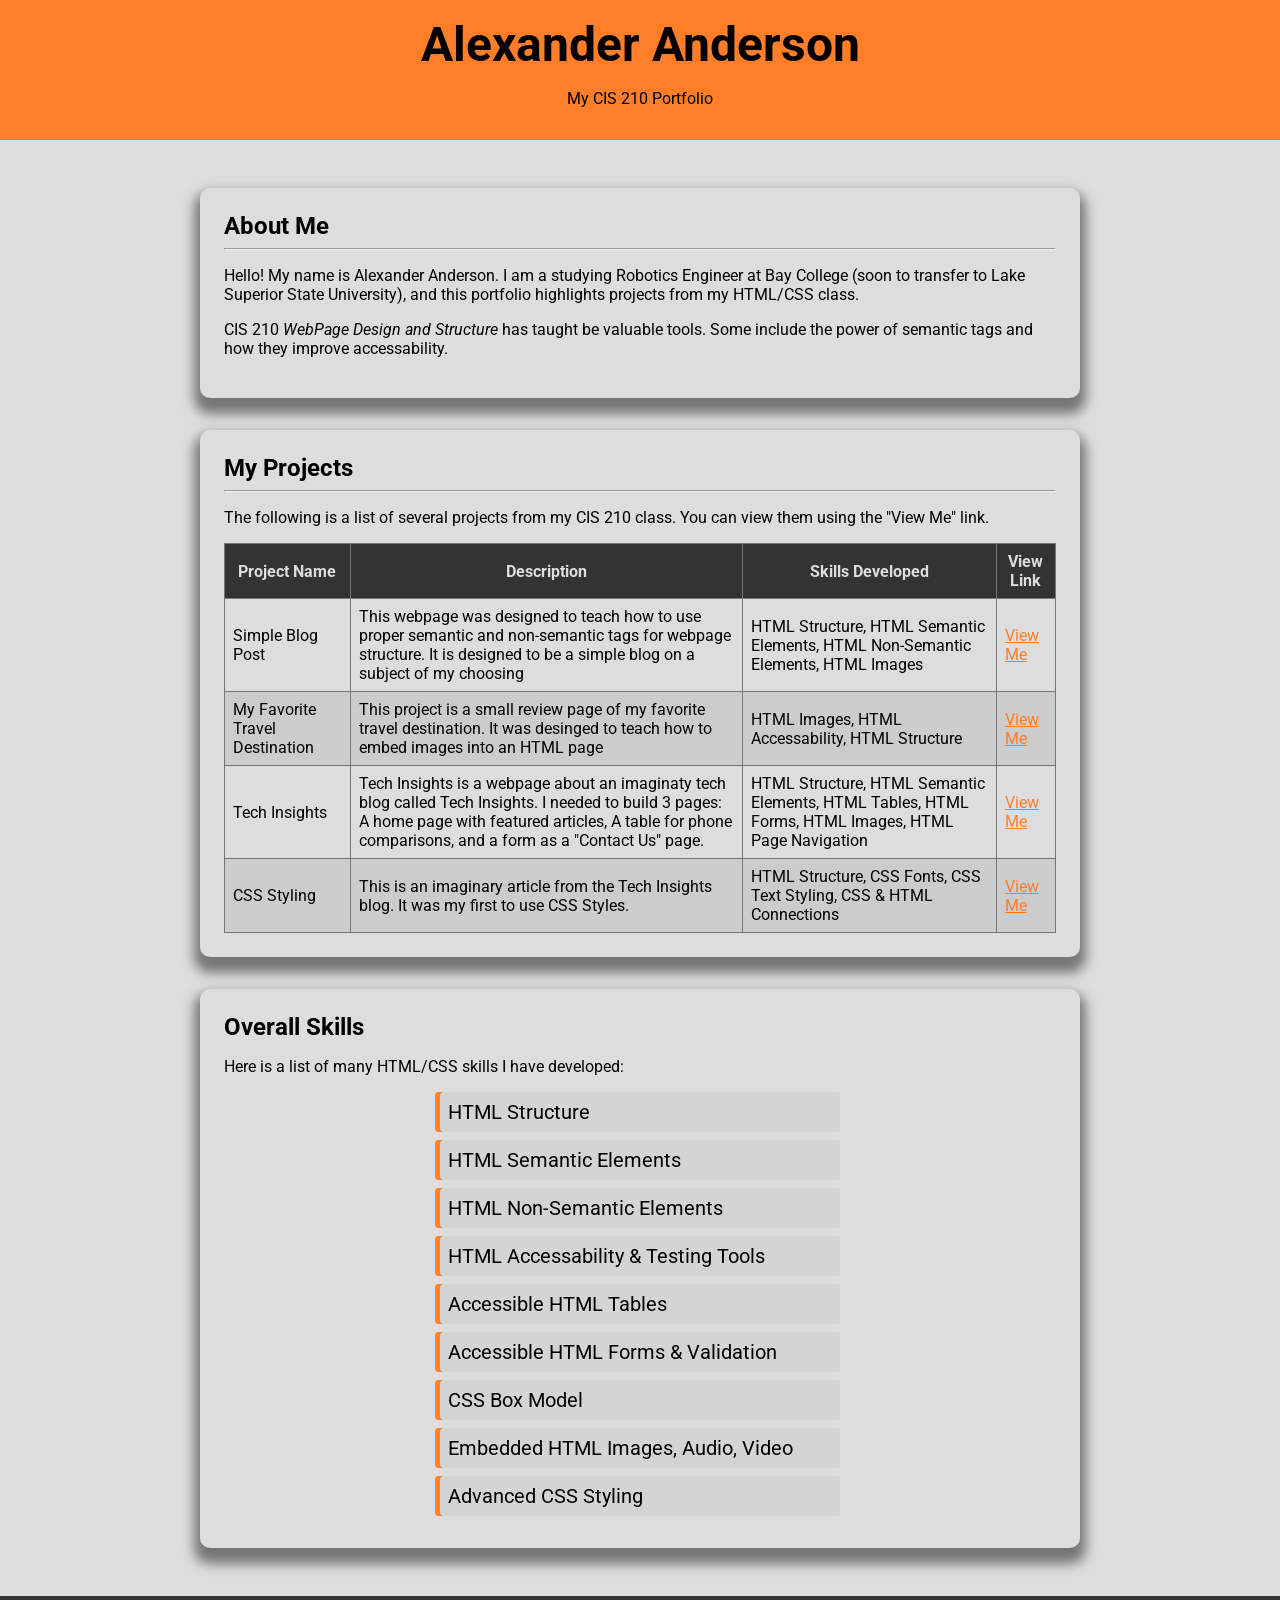
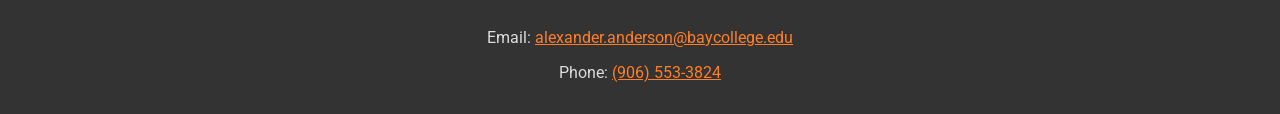
<file: index.html>
<!DOCTYPE html>
<html lang="en">
  <head>
    <meta charset="UTF-8" />
    <meta name="viewport" content="width=device-width, initial-scale=1.0" />
    <title>My Personal Portfolio</title>
    <link href="main.css" rel="stylesheet" />
  </head>
  <body>
    <header>
      <h1>Alexander Anderson</h1>
      <p>My CIS 210 Portfolio</p>
    </header>
    <main>
      <div>
        <h2>About Me</h2>
        <hr />
        <p>
          Hello! My name is Alexander Anderson. I am a studying Robotics
          Engineer at Bay College (soon to transfer to Lake Superior State
          University), and this portfolio highlights projects from my HTML/CSS
          class.
        </p>
        <p>
          CIS 210 <i>WebPage Design and Structure</i> has taught be valuable
          tools. Some include the power of semantic tags and how they improve
          accessability.
        </p>
      </div>
      <div>
        <h2>My Projects</h2>
        <hr />
        <p>
          The following is a list of several projects from my CIS 210 class. You
          can view them using the "View Me" link.
        </p>
        <table>
          <thead>
            <th>Project Name</th>
            <th>Description</th>
            <th>Skills Developed</th>
            <th>View Link</th>
          </thead>
          <tbody>
            <tr>
              <td>Simple Blog Post</td>
              <td>
                This webpage was designed to teach how to use proper semantic
                and non-semantic tags for webpage structure. It is designed to
                be a simple blog on a subject of my choosing
              </td>
              <td>
                HTML Structure, HTML Semantic Elements, HTML Non-Semantic
                Elements, HTML Images
              </td>
              <td><a href="AAnderson_SimpleBlogPost/index.html">View Me</a></td>
            </tr>
            <tr class="shade">
              <td>My Favorite Travel Destination</td>
              <td>
                This project is a small review page of my favorite travel
                destination. It was desinged to teach how to embed images into
                an HTML page
              </td>
              <td>HTML Images, HTML Accessability, HTML Structure</td>
              <td>
                <a href="AAnderson_MyFavoriteTravelDestination/index.html"
                  >View Me</a
                >
              </td>
            </tr>
            <tr>
              <td>Tech Insights</td>
              <td>
                Tech Insights is a webpage about an imaginaty tech blog called
                Tech Insights. I needed to build 3 pages: A home page with
                featured articles, A table for phone comparisons, and a form as
                a "Contact Us" page.
              </td>
              <td>
                HTML Structure, HTML Semantic Elements, HTML Tables, HTML Forms,
                HTML Images, HTML Page Navigation
              </td>
              <td><a href="AAnderson_TechInsights/index.html">View Me</a></td>
            </tr>
            <tr class="shade">
              <td>CSS Styling</td>
              <td>
                This is an imaginary article from the Tech Insights blog. It was
                my first to use CSS Styles.
              </td>
              <td>
                HTML Structure, CSS Fonts, CSS Text Styling, CSS & HTML
                Connections
              </td>
              <td>
                <a href="CSS_Styling_AAnderson/tech-insights.html">View Me</a>
              </td>
            </tr>
          </tbody>
        </table>
      </div>
      <div>
        <h2>Overall Skills</h2>
        <p>Here is a list of many HTML/CSS skills I have developed:</p>
        <ul>
          <li>HTML Structure</li>
          <li>HTML Semantic Elements</li>
          <li>HTML Non-Semantic Elements</li>
          <li>HTML Accessability & Testing Tools</li>
          <li>Accessible HTML Tables</li>
          <li>Accessible HTML Forms & Validation</li>
          <li>CSS Box Model</li>
          <li>Embedded HTML Images, Audio, Video</li>
          <li>Advanced CSS Styling</li>
        </ul>
      </div>
    </main>
    <footer>
      <p>
        Email:
        <a href="mailto:alexander.anderson@baycollege.edu"
          >alexander.anderson@baycollege.edu</a
        >
      </p>
      <p>Phone: <a href="tel:+19065533824">(906) 553-3824</a></p>
    </footer>
  </body>
</html>
</file>
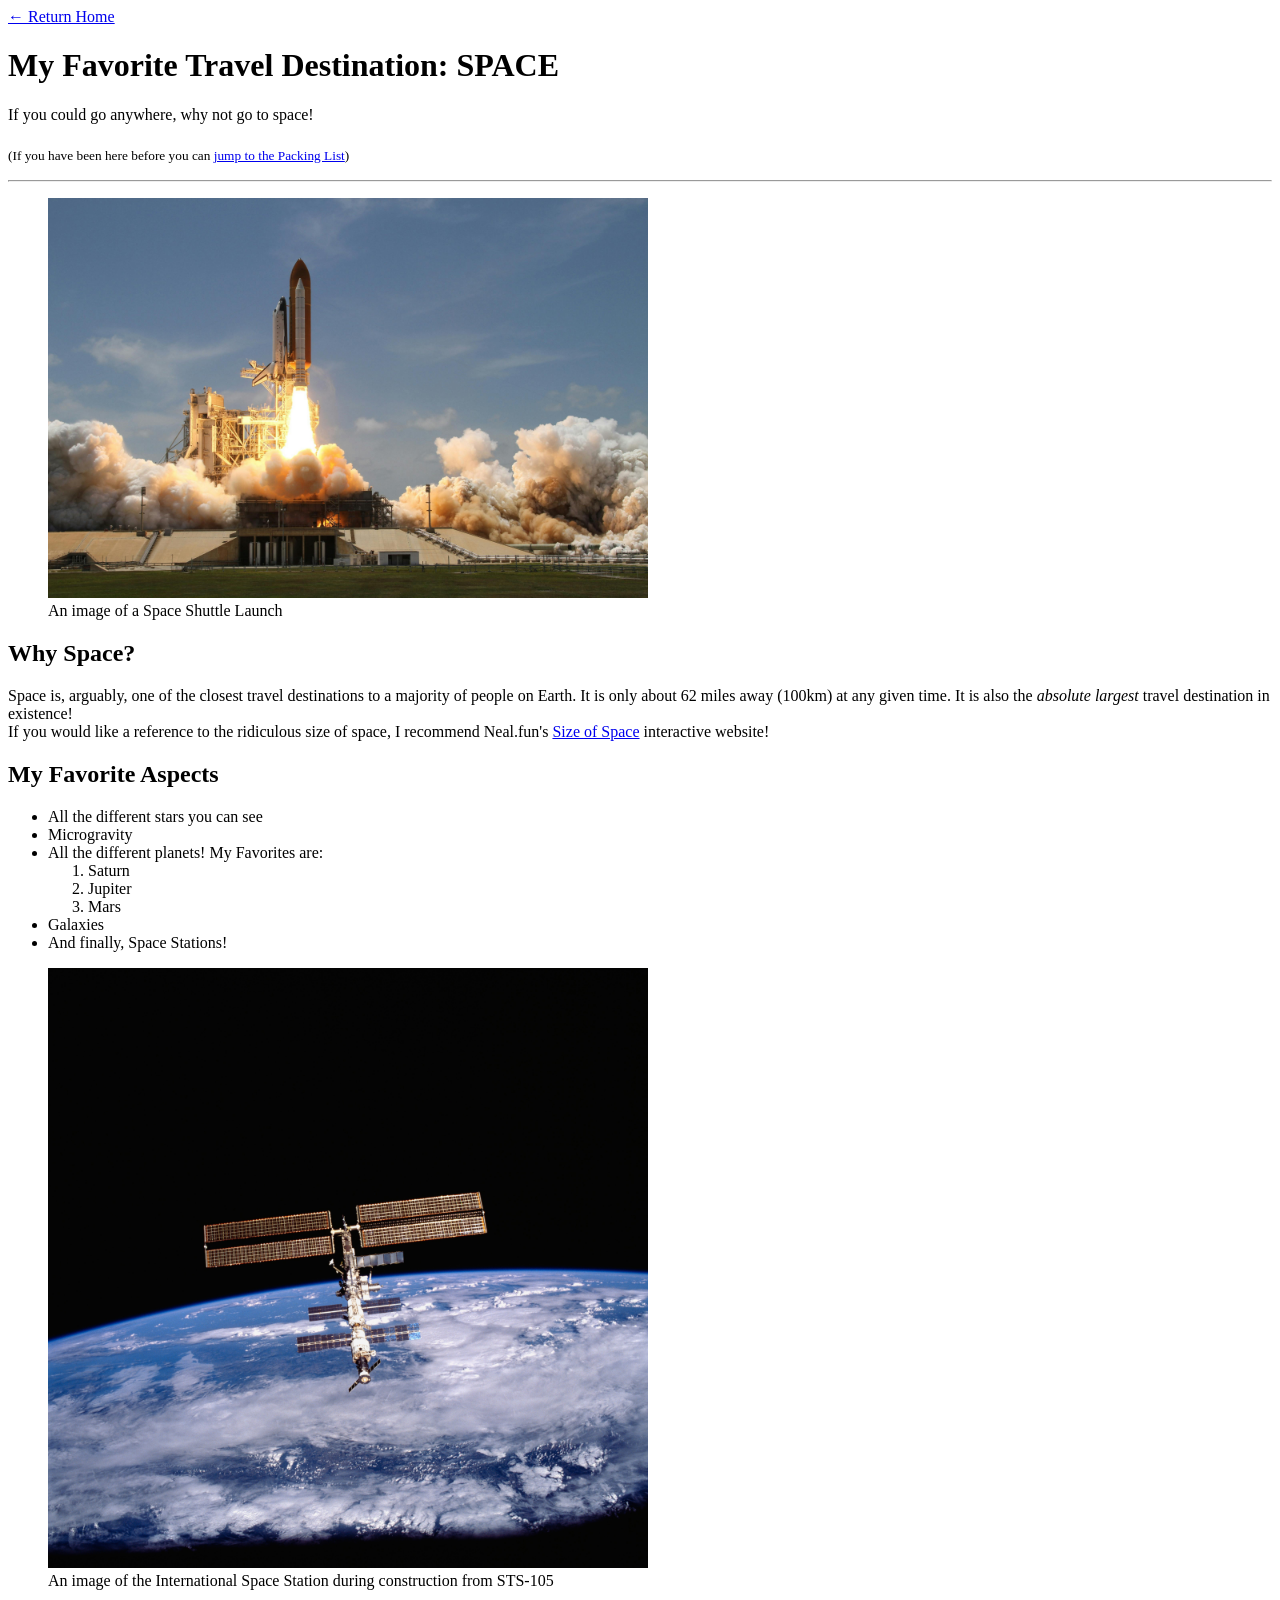
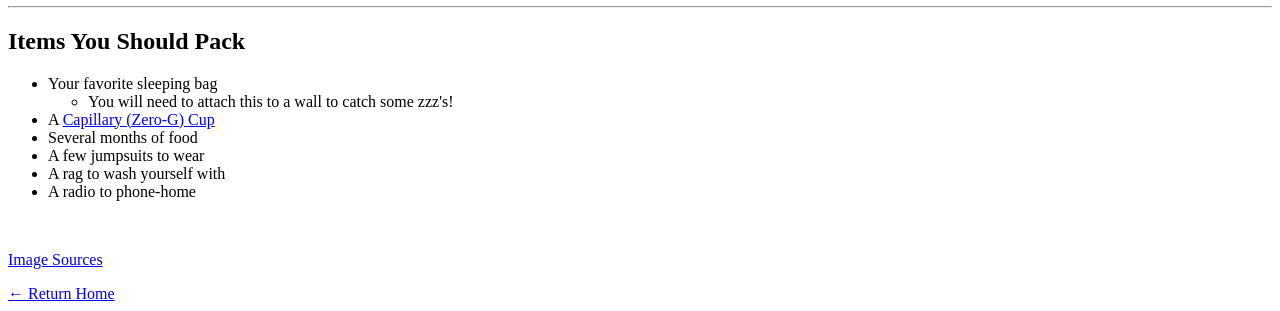
<file: AAnderson_MyFavoriteTravelDestination/index.html>
<!DOCTYPE html>
<html lang="en">
  <head>
    <meta charset="UTF-8" />
    <meta name="viewport" content="width=device-width, initial-scale=1.0" />
    <title>My Favorite Travel Destination</title>
    <link rel="icon" href="resources/favicon.ico" />
  </head>
  <body>
    <a href="../index.html"> &leftarrow; Return Home</a> <br>

    <h1>My Favorite Travel Destination: SPACE</h1>
    <p>
      If you could go anywhere, why not go to space! <br />
      <br />
      <sub
        >(If you have been here before you can
        <a href="#pack">jump to the Packing List</a>)</sub
      >
    </p>
    <hr />

    <figure>
      <img
        src="images/shuttleLaunch.jpg"
        hight="400"
        width="600"
        alt="An image of a Space Shuttle Launch"
      />
      <figcaption>An image of a Space Shuttle Launch</figcaption>
    </figure>

    <h2>Why Space?</h2>
    <p>
      Space is, arguably, one of the closest travel destinations to a majority
      of people on Earth. It is only about 62 miles away (100km) at any given
      time. It is also the <em>absolute largest</em> travel destination in
      existence!<br />If you would like a reference to the ridiculous size of
      space, I recommend Neal.fun's
      <a href="https://neal.fun/size-of-space/" target="_blank"
        >Size of Space</a
      >
      interactive website! <br />
    </p>

    <h2>My Favorite Aspects</h2>
    <ul>
      <li>All the different stars you can see</li>
      <li>Microgravity</li>
      <li>
        All the different planets! My Favorites are:
        <ol>
          <li>Saturn</li>
          <li>Jupiter</li>
          <li>Mars</li>
        </ol>
      </li>
      <li>Galaxies</li>
      <li>And finally, Space Stations!</li>
    </ul>
    <figure>
    <img
      src="images/issSTS-105.jpg"
      alt="An image of the International Space Station during construction from STS-105"
      width="600"
      height="600"
    />
    <figcaption>An image of the International Space Station during construction from STS-105</figcaption>
    </figure>
    <hr />
    <h2 id="pack">Items You Should Pack</h2>
    <ul>
      <li>Your favorite sleeping bag</li>
      <ul>
        <li>You will need to attach this to a wall to catch some zzz's!</li>
      </ul>
      <li>
        A
        <a
          href="https://www.rit.edu/vignellicenter/product-timecapsule/nasa-capillary-cup"
          target="_blank"
          >Capillary (Zero-G) Cup</a
        >
      </li>
      <li>Several months of food</li>
      <li>A few jumpsuits to wear</li>
      <li>A rag to wash yourself with</li>
      <li>A radio to phone-home</li>
    </ul>

    <br />
    <p><a href="images/sources.html">Image Sources</a></p>

    <a href="../index.html"> &leftarrow; Return Home</a> <br>
  </body>
</html>
</file>
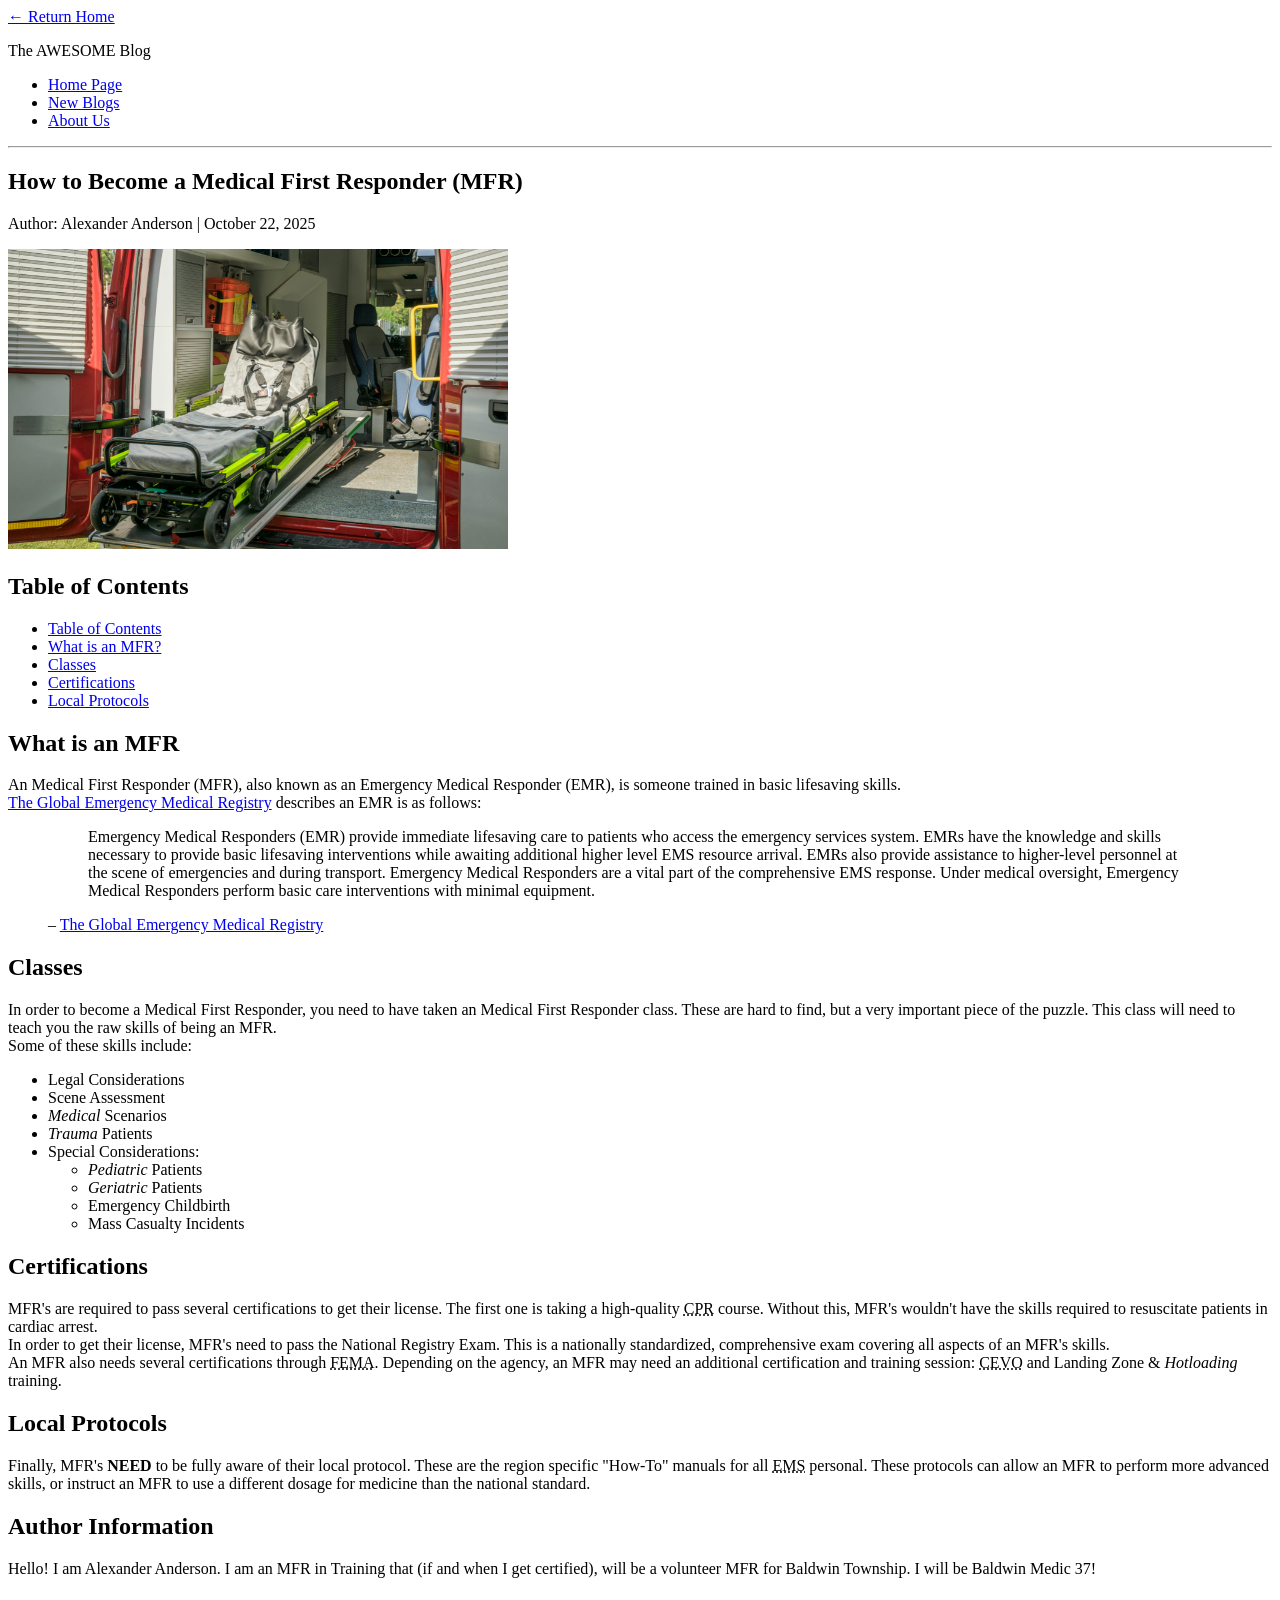
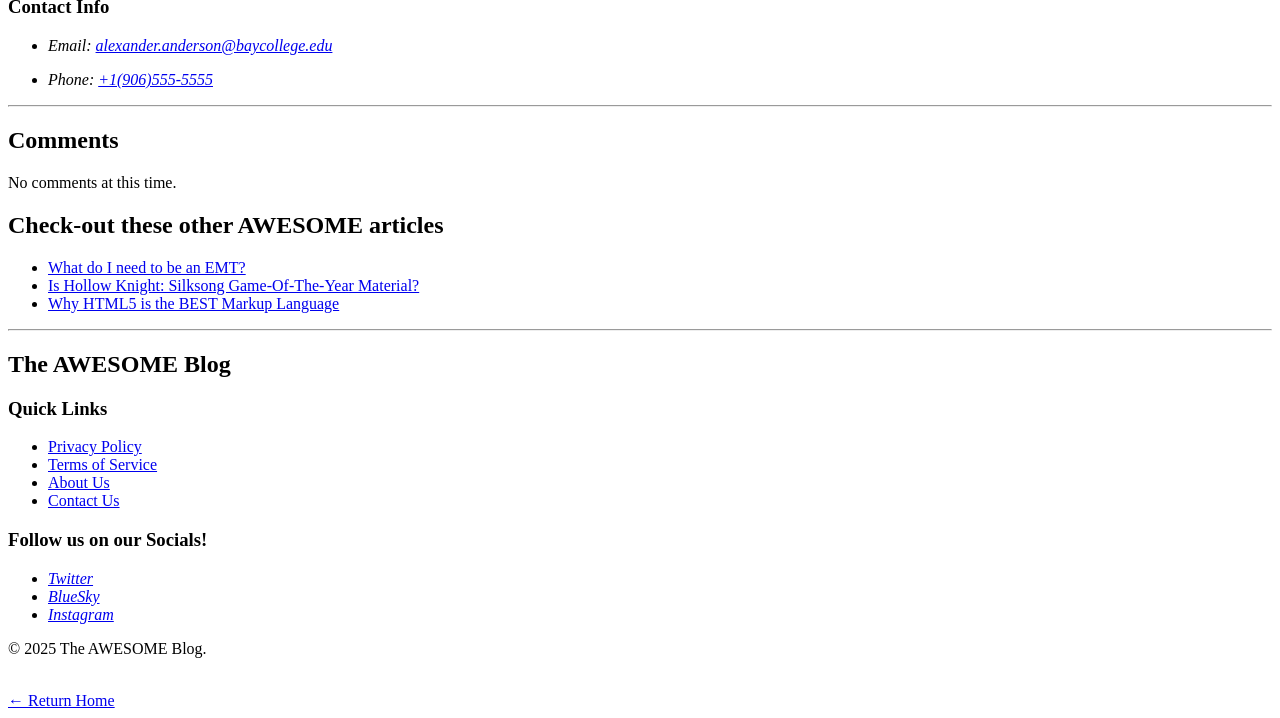
<file: AAnderson_SimpleBlogPost/index.html>
<!DOCTYPE html>
<html lang="en">
  <head>
    <meta charset="UTF-8" />
    <meta name="viewport" content="width=device-width, initial-scale=1.0" />
    <title>The AWESOME Blog</title>
  </head>
  <body>
    <!-- Main Header -->
    <header>
      <a href="../index.html"> &leftarrow; Return Home</a> <br>

      <p class="site-title">The AWESOME Blog</p>

      <nav aria-name="main-nav">
        <ul>
          <li><a href="#">Home Page</a></li>
          <li><a href="#">New Blogs</a></li>
          <li><a href="#">About Us</a></li>
        </ul>
      </nav>
      <hr />
    </header>

    <!-- Main Content -->
    <div class="main-content">
      <main>
        <div class="article-content">
          <div class="article-base">
            <!-- Base Article -->
            <article>
              <header>
                <h1>How to Become a Medical First Responder (MFR)</h1>
                <p class="article-info">
                  Author: Alexander Anderson |
                  <time datetime="2025-10-22">October 22, 2025</time>
                </p>
                <img
                    src="images/ambulance.jpg"
                    alt="An image of an ambulance with a cot being loaded into the rear."
                    width="500"
                    height="300"
                  />
              </header>

              <section>
                <h2 id="toc">Table of Contents</h2>
                <nav aria-name="article-table-of-contents">
                  <ul>
                    <li><a href="#toc">Table of Contents</a></li>
                    <li><a href="#what-is-mfr">What is an MFR?</a></li>
                    <li><a href="#classes">Classes</a></li>
                    <li><a href="#certifications">Certifications</a></li>
                    <li><a href="#protocols">Local Protocols</a></li>
                  </ul>
                </nav>
              </section>

              <section>
                <h2 id="what-is-mfr">What is an MFR</h2>

                <p>
                  An Medical First Responder (MFR), also known as an Emergency
                  Medical Responder (EMR), is someone trained in basic
                  lifesaving skills. <br />
                  <a href="https://gemr.org/emr/"
                    >The Global Emergency Medical Registry</a
                  >
                  describes an EMR is as follows:
                </p>
                <figure>
                  <blockquote cite="https://gemr.org/emr/">
                    <p>
                      Emergency Medical Responders (EMR) provide immediate
                      lifesaving care to patients who access the emergency
                      services system. EMRs have the knowledge and skills
                      necessary to provide basic lifesaving interventions while
                      awaiting additional higher level EMS resource arrival.
                      EMRs also provide assistance to higher-level personnel at
                      the scene of emergencies and during transport. Emergency
                      Medical Responders are a vital part of the comprehensive
                      EMS response. Under medical oversight, Emergency Medical
                      Responders perform basic care interventions with minimal
                      equipment.
                    </p>
                  </blockquote>
                  <p>
                    &ndash;
                    <a href="https://gemr.org/emr/">
                      The Global Emergency Medical Registry</a
                    >
                  </p>
                </figure>
              </section>

              <section>
                <h2 id="classes">Classes</h2>

                <p>
                  In order to become a Medical First Responder, you need to have
                  taken an Medical First Responder class. These are hard to
                  find, but a very important piece of the puzzle. This class
                  will need to teach you the raw skills of being an MFR. <br />
                  Some of these skills include: <br />
                </p>
                <ul>
                  <li>Legal Considerations</li>
                  <li>Scene Assessment</li>
                  <li>
                    <dfn
                      title="Patients suffering from an illness or condition, ie: Heart Attack"
                      >Medical</dfn
                    >
                    Scenarios
                  </li>
                  <li>
                    <dfn
                      title="Patients suffering from physical injuries, ie: Broken Leg"
                      >Trauma</dfn
                    >
                    Patients
                  </li>
                  <li>
                    Special Considerations:
                    <ul>
                      <li>
                        <dfn title="Younger than 18y">Pediatric</dfn> Patients
                      </li>
                      <li>
                        <dfn title="Older than 65y">Geriatric</dfn> Patients
                      </li>
                      <li>Emergency Childbirth</li>
                      <li>Mass Casualty Incidents</li>
                    </ul>
                  </li>
                </ul>
              </section>

              <section>
                <h2 id="certifications">Certifications</h2>
                <p>
                  MFR's are required to pass several certifications to get their
                  license. The first one is taking a high-quality
                  <abbr title="Cardiopulmonary Resuscitation">CPR</abbr> course.
                  Without this, MFR's wouldn't have the skills required to
                  resuscitate patients in cardiac arrest. <br />
                  In order to get their license, MFR's need to pass the National
                  Registry Exam. This is a nationally standardized,
                  comprehensive exam covering all aspects of an MFR's skills.
                  <br />
                  An MFR also needs several certifications through
                  <abbr title="Federal Emergency Management Agency">FEMA</abbr>.
                  Depending on the agency, an MFR may need an additional
                  certification and training session:
                  <abbr title="Coaching the Emergency Vehicle Operator"
                    >CEVO</abbr
                  >
                  and Landing Zone &
                  <dfn
                    title="Loading patients into a helicopter without stopping the rotors"
                    >Hotloading</dfn
                  >
                  training.
                </p>
              </section>

              <section>
                <h2 id="protocols">Local Protocols</h2>
                <p>
                  Finally, MFR's <strong>NEED</strong> to be fully aware of
                  their local protocol. These are the region specific "How-To"
                  manuals for all
                  <abbr title="Emergency Medical Services">EMS</abbr> personal.
                  These protocols can allow an MFR to perform more advanced
                  skills, or instruct an MFR to use a different dosage for
                  medicine than the national standard. <br />
                </p>
              </section>
            </article>

            <footer>
              <h2>Author Information</h2>
              <p>
                Hello! I am Alexander Anderson. I am an MFR in Training that (if
                and when I get certified), will be a volunteer MFR for Baldwin
                Township. I will be Baldwin Medic 37!
              </p>
              <h3>Contact Info</h3>
              <address>
                <ul>
                  <li>
                    <p>
                      Email:
                      <a href="MAILTO:alexander.anderson@baycollege.edu"
                        >alexander.anderson@baycollege.edu</a
                      >
                    </p>
                  </li>
                  <li>
                    <p>Phone: <a href="tel:+19065555555">+1(906)555-5555</a></p>
                  </li>
                </ul>
              </address>
            </footer>
          </div>

          <!-- Article Comments -->
          <div class="article-comments">
            <hr />
            <h2>Comments</h2>
            <p>No comments at this time.</p>
          </div>
        </div>
      </main>
      <!-- Sidebar -->
      <aside>
        <h2>Check-out these other AWESOME articles</h2>
        <ul>
          <li><a href="#">What do I need to be an EMT?</a></li>
          <li>
            <a href="#"
              >Is Hollow Knight: Silksong Game-Of-The-Year Material?</a
            >
          </li>
          <li><a href="#">Why HTML5 is the BEST Markup Language</a></li>
        </ul>
      </aside>
    </div>

    <!-- Main Footer -->
    <footer>
      <hr />
      <h2>The AWESOME Blog</h2>
      <div class="footer-links">
        <h3>Quick Links</h3>
        <nav aria-name="footer-nav">
          <ul>
            <li><a href="#">Privacy Policy</a></li>
            <li><a href="#">Terms of Service</a></li>
            <li><a href="#">About Us</a></li>
            <li><a href="#">Contact Us</a></li>
          </ul>
        </nav>
      </div>
      <div class="footer-socials">
        <h3>Follow us on our Socials!</h3>
        <address>
          <ul>
            <li><a href="#">Twitter</a></li>
            <li><a href="#">BlueSky</a></li>
            <li><a href="#">Instagram</a></li>
          </ul>
        </address>
      </div>
      <div class="footer-copyright">
        <p>&copy; 2025 The AWESOME Blog.</p>
      </div>
      <br> <a href="../index.html"> &leftarrow; Return Home</a>
    </footer>
  </body>
</html>
</file>
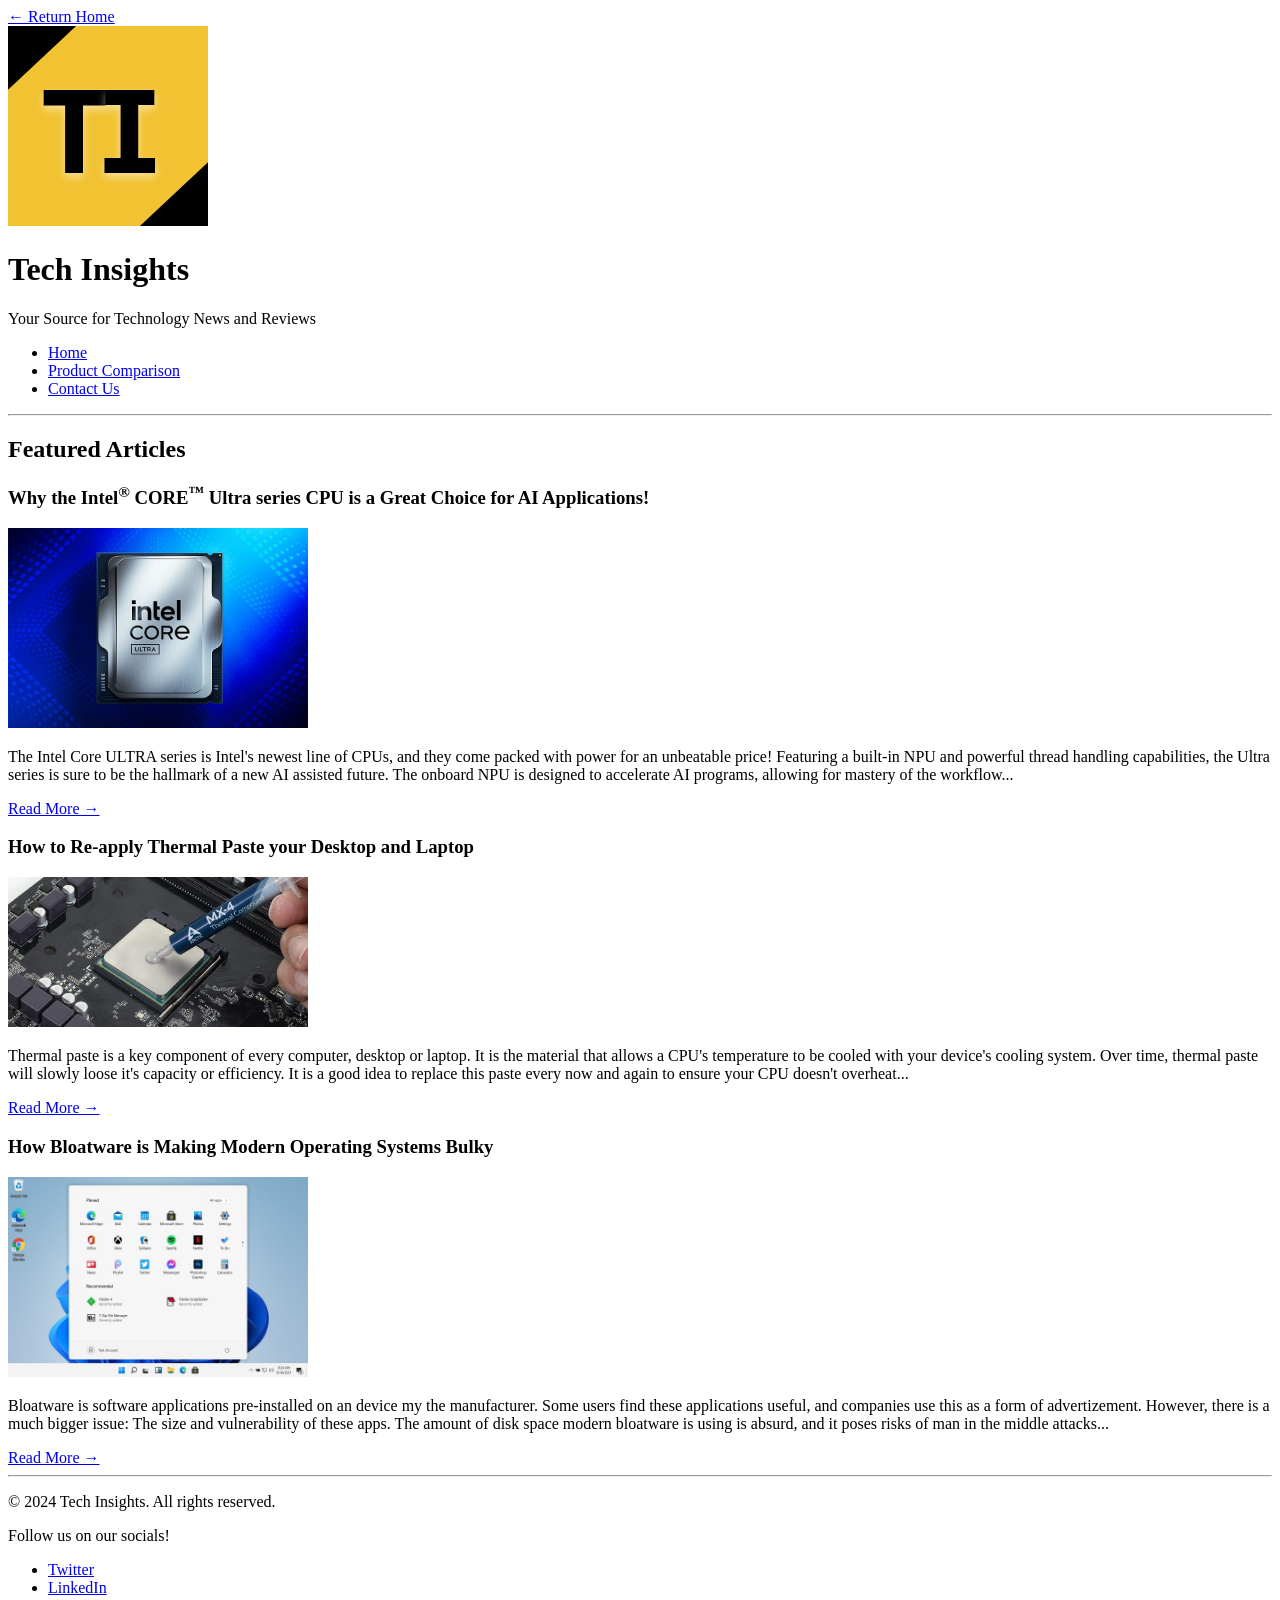
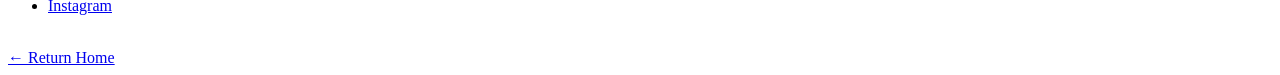
<file: AAnderson_TechInsights/index.html>
<!DOCTYPE html>
<html lang="en">
  <head>
    <meta charset="UTF-8" />
    <meta name="viewport" content="width=device-width, initial-scale=1.0" />
    <title>Tech Insights</title>
  </head>
  <body>
    <!-- Site Header -->
    <header>
      <a href="../index.html"> &leftarrow; Return Home</a> <br>

      <div class="logo">
        <img
          src="images/logo.svg"
          width="200"
          height="200"
          alt="Tech Insights Logo"
        />
        <h1>Tech Insights</h1>
        <p class="tagline">Your Source for Technology News and Reviews</p>
      </div>

      <nav aria-name="main-nav">
        <ul>
          <li>
            <a href="index.html">Home</a>
          </li>
          <li>
            <a href="comparison.html">Product Comparison</a>
          </li>
          <li>
            <a href="contact.html">Contact Us</a>
          </li>
        </ul>
      </nav>
      <hr>
    </header>

    <!-- Featured Articles -->
    <main>
      <h2>Featured Articles</h2>

      <!-- First Article -->
      <article>
        <header>
          <h3>
            Why the Intel<sup>&reg;</sup> CORE<sup>&trade;</sup> Ultra series
            CPU is a Great Choice for AI Applications!
          </h3>
          <img
            src="images/intel_core_ultra.jpg"
            width="300"
            height="200"
            alt="Image of an Intel CORE Ultra CPU"
          />
        </header>
        <section>
          <p>
            The Intel Core ULTRA series is Intel's newest line of CPUs, and they
            come packed with power for an unbeatable price! Featuring a built-in
            NPU and powerful thread handling capabilities, the Ultra series is
            sure to be the hallmark of a new AI assisted future. The onboard NPU
            is designed to accelerate AI programs, allowing for mastery of the
            workflow...
          </p>
          <a href="#">Read More &rightarrow; </a>
        </section>
      </article>

      <!-- Second Article -->
      <article>
        <header>
          <h3>How to Re-apply Thermal Paste your Desktop and Laptop</h3>
          <img
            src="images/thermal_paste.jpg"
            width="300"
            height="150"
            alt="Image of a syringe of thermal paste putting paste onto a CPU"
          />
        </header>
        <section>
          <p>
            Thermal paste is a key component of every computer, desktop or
            laptop. It is the material that allows a CPU's temperature to be
            cooled with your device's cooling system. Over time, thermal paste
            will slowly loose it's capacity or efficiency. It is a good idea to
            replace this paste every now and again to ensure your CPU doesn't
            overheat...
          </p>
          <a href="#">Read More &rightarrow; </a>
        </section>
      </article>

      <!-- Third Article -->
      <article>
        <header>
          <h3>How Bloatware is Making Modern Operating Systems Bulky</h3>
          <img
            src="images/Windows_start.jpg"
            width="300"
            height="200"
            alt="Image of..."
          />
        </header>
        <section>
          <p>
            Bloatware is software applications pre-installed on an device my the
            manufacturer. Some users find these applications useful, and
            companies use this as a form of advertizement. However, there is a
            much bigger issue: The size and vulnerability of these apps. The
            amount of disk space modern bloatware is using is absurd, and it
            poses risks of man in the middle attacks...
          </p>
          <a href="#">Read More &rightarrow; </a>
        </section>
      </article>
    </main>

    <!-- Site Footer -->
    <footer>
      <hr>
      <p class="copyright">&copy; 2024 Tech Insights. All rights reserved.</p>

      <div class="socials">
        <p>Follow us on our socials!</p>
        <ul>
          <li>
            <a href="#">Twitter</a>
          </li>
          <li>
            <a href="#">LinkedIn</a>
          </li>
          <li>
            <a href="#">Instagram</a>
          </li>
        </ul>
      </div>
      <br> <a href="../index.html"> &leftarrow; Return Home</a>
    </footer>
  </body>
</html>
</file>
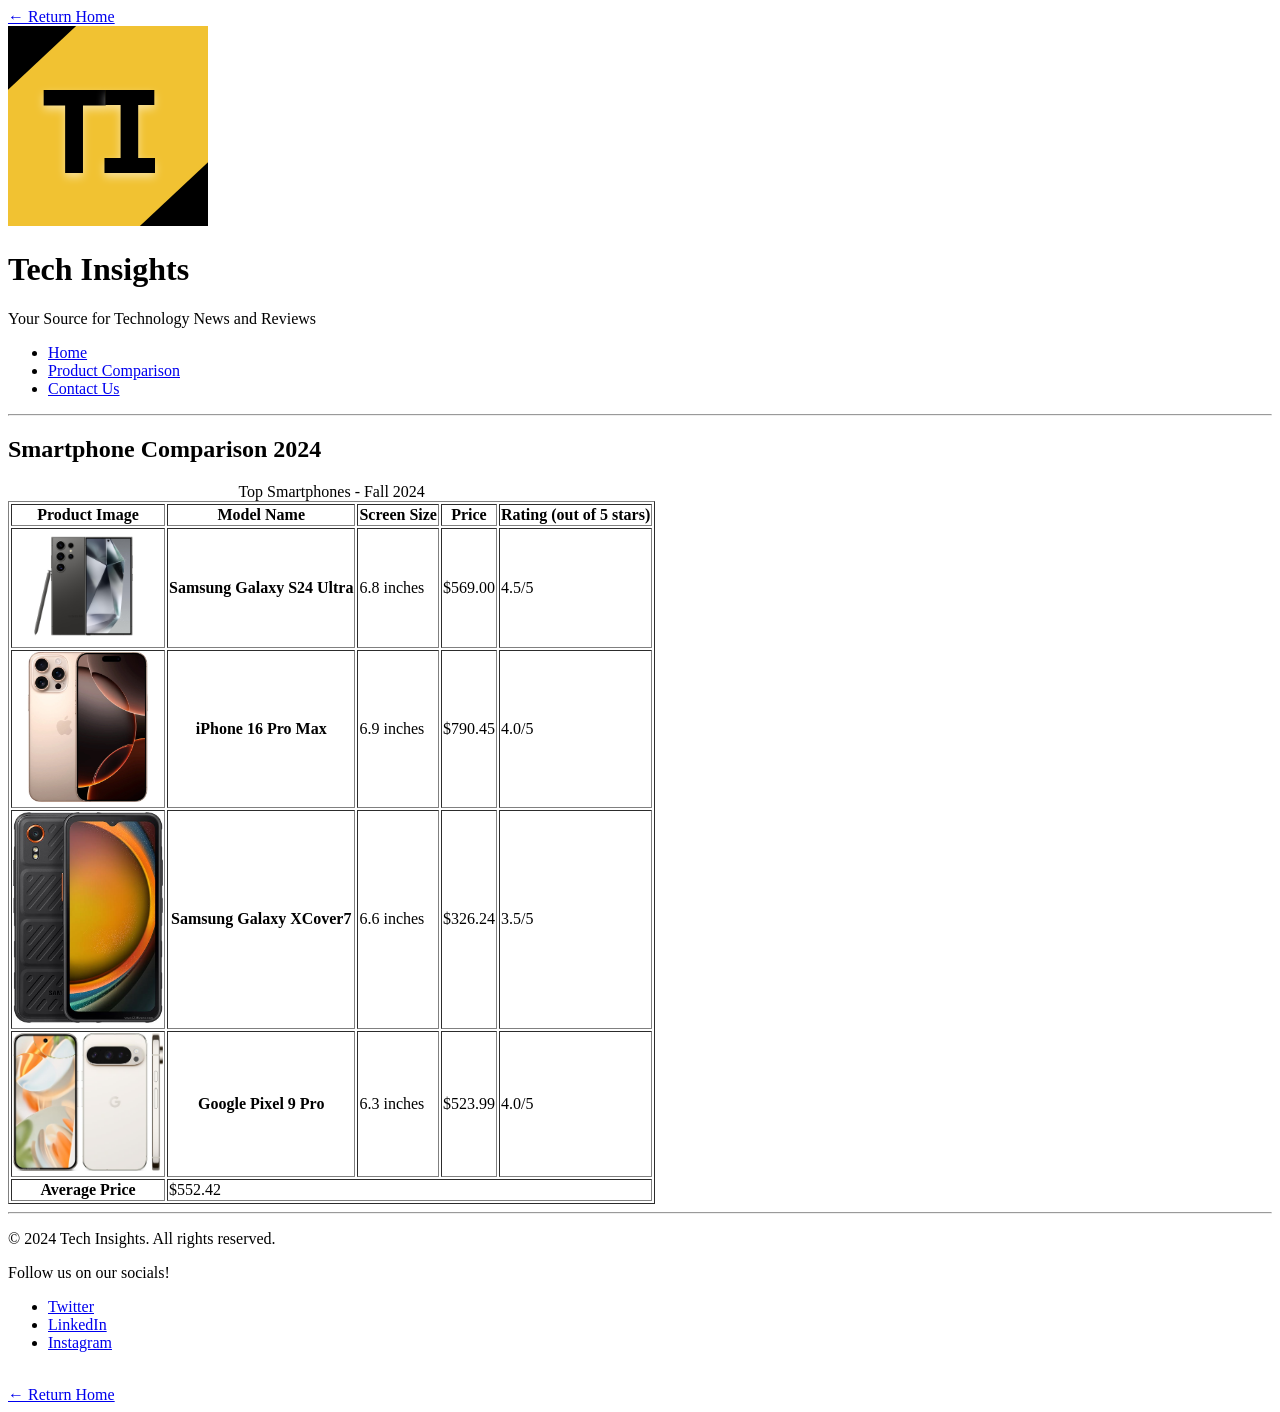
<file: AAnderson_TechInsights/comparison.html>
<!DOCTYPE html>
<html lang="en">
  <head>
    <meta charset="UTF-8" />
    <meta name="viewport" content="width=device-width, initial-scale=1.0" />
    <title>Comparison</title>
  </head>
  <body>
    <!-- Site Header -->
    <header>

      <a href="../index.html"> &leftarrow; Return Home</a> <br>

      <div class="logo">
        <img
          src="images/logo.svg"
          width="200"
          height="200"
          alt="Tech Insights Logo"
        />
        <h1>Tech Insights</h1>
        <p class="tagline">Your Source for Technology News and Reviews</p>
      </div>

      <nav aria-name="main-nav">
        <ul>
          <li>
            <a href="index.html">Home</a>
          </li>
          <li>
            <a href="comparison.html">Product Comparison</a>
          </li>
          <li>
            <a href="contact.html">Contact Us</a>
          </li>
        </ul>
      </nav>
      <hr />
    </header>

    <main>
      <h2>Smartphone Comparison 2024</h2>
      <table border="1">
        <caption>
          Top Smartphones - Fall 2024
        </caption>
        <thead>
          <tr>
            <th scope="col">Product Image</th>
            <th scope="col">Model Name</th>
            <th scope="col">Screen Size</th>
            <th scope="col">Price</th>
            <th scope="col">Rating (out of 5 stars)</th>
          </tr>
        </thead>
        <tbody>
          <tr>
            <td>
              <img
                src="images/SG_24U.jpg"
                alt="An image of the Samsung Galaxy S24 Ultra in Black with its stylus."
                width="150"
              />
            </td>
            <th scope="row">Samsung Galaxy S24 Ultra</th>
            <td>6.8 inches</td>
            <td>$569.00</td>
            <td>4.5/5</td>
          </tr>
          <tr>
            <td>
              <img
                src="images/AiP_16PM.jpg"
                alt="An image of the Apple iPhone 16 Pro Max in cream."
                width="150"
              />
            </td>
            <th scope="row">iPhone 16 Pro Max</th>
            <td>6.9 inches</td>
            <td>$790.45</td>
            <td>4.0/5</td>
          </tr>
          <tr>
            <td>
              <img
                src="images/SG_XC7.jpg"
                alt="An image of the Samsung Galaxy XCover7 in black with orange accents"
                width="150"
              />
            </td>

            <th scope="row">Samsung Galaxy XCover7</th>
            <td>6.6 inches</td>
            <td>$326.24</td>
            <td>3.5/5</td>
          </tr>
          <tr>
            <td>
              <img
                src="images/GP_9P.jpg"
                alt="An image of the Google Pixel 9 Pro in white, from the front, back and the side"
                width="150"
              />
            </td>
            <th scope="row">Google Pixel 9 Pro</th>
            <td>6.3 inches</td>
            <td>$523.99</td>
            <td>4.0/5</td>
          </tr>
        </tbody>
        <tfoot>
          <tr>
            <th scope="row">Average Price</th>
            <td colspan="4">$552.42</td>
          </tr>
        </tfoot>
      </table>
    </main>

    <!-- Site Footer -->
    <footer>
      <hr />
      <p class="copyright">&copy; 2024 Tech Insights. All rights reserved.</p>

      <div class="socials">
        <p>Follow us on our socials!</p>
        <ul>
          <li>
            <a href="#">Twitter</a>
          </li>
          <li>
            <a href="#">LinkedIn</a>
          </li>
          <li>
            <a href="#">Instagram</a>
          </li>
        </ul>
      </div>
      <br> <a href="../index.html"> &leftarrow; Return Home</a>
    </footer>
  </body>
</html>
</file>
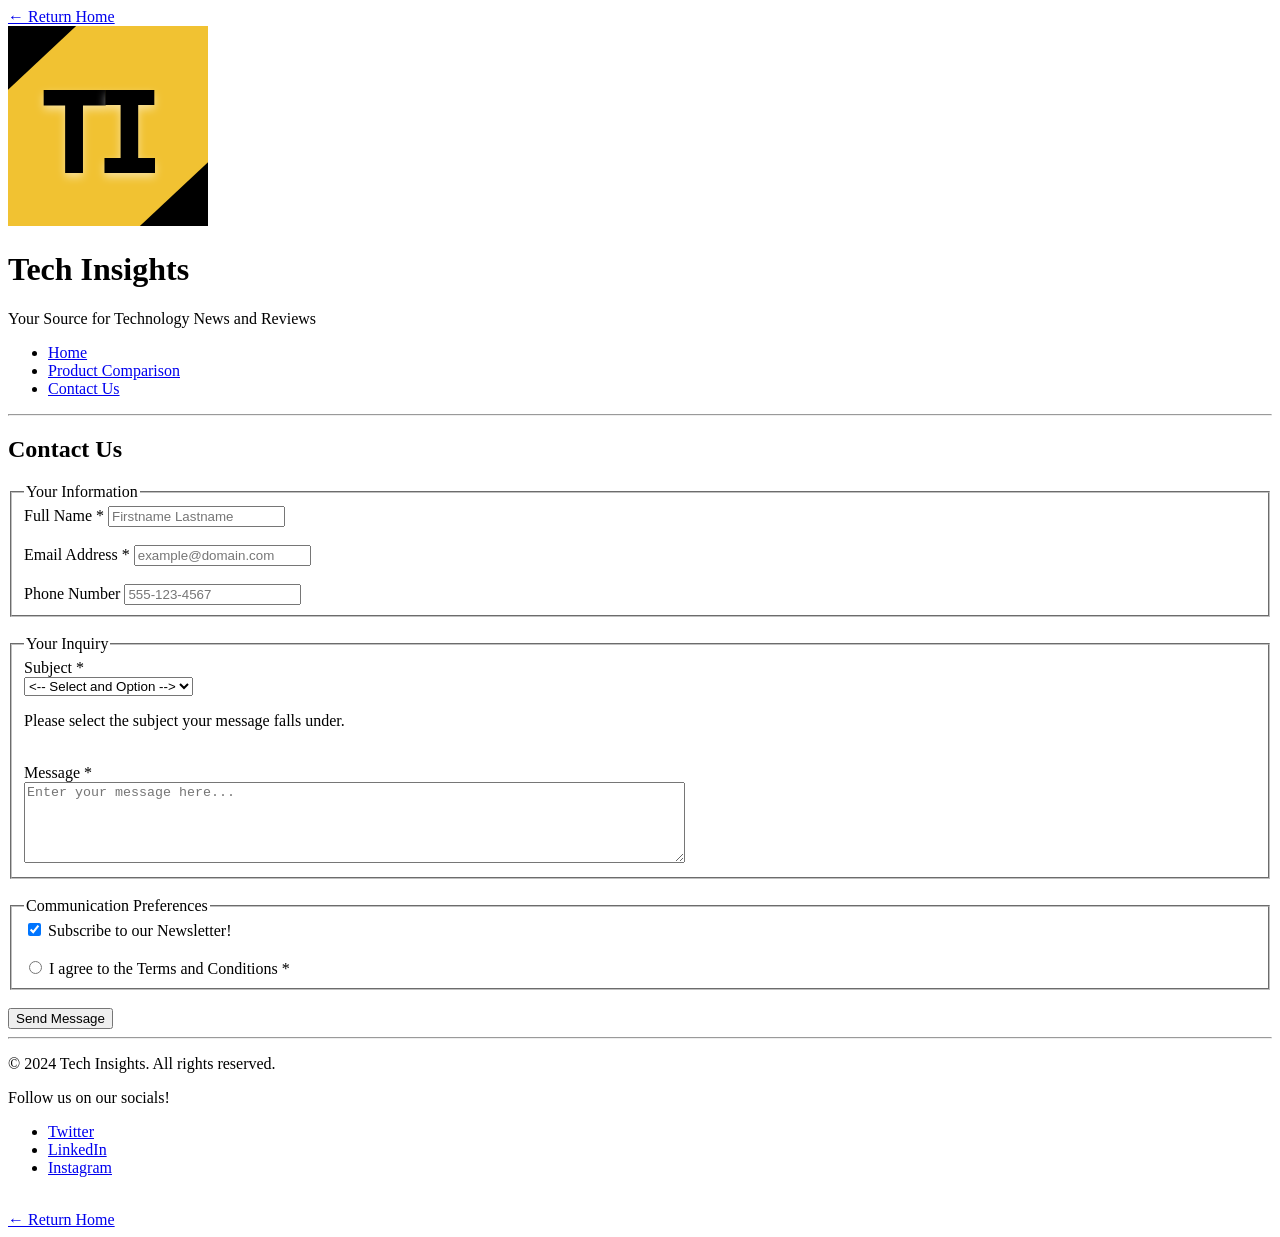
<file: AAnderson_TechInsights/contact.html>
<!DOCTYPE html>
<html lang="en">
  <head>
    <meta charset="UTF-8" />
    <meta name="viewport" content="width=device-width, initial-scale=1.0" />
    <title>Contact Us</title>
  </head>
  <body>
    <!-- Site Header -->
    <header>
      <a href="../index.html"> &leftarrow; Return Home</a> <br>

      <div class="logo">
        <img
          src="images/logo.svg"
          width="200"
          height="200"
          alt="Tech Insights Logo"
        />
        <h1>Tech Insights</h1>
        <p class="tagline">Your Source for Technology News and Reviews</p>
      </div>

      <nav aria-name="main-nav">
        <ul>
          <li>
            <a href="index.html">Home</a>
          </li>
          <li>
            <a href="comparison.html">Product Comparison</a>
          </li>
          <li>
            <a href="contact.html">Contact Us</a>
          </li>
        </ul>
      </nav>
      <hr />
    </header>

    <main>
      <h2>Contact Us</h2>

      <form action="submit-contact.php" method="post" name="contact-us">
        <fieldset>
          <legend>Your Information</legend>

          <label for="name">Full Name <span id="required">*</span></label>
          <input
            type="text"
            id="name"
            name="name"
            placeholder="Firstname Lastname"
            required
            autocomplete="name"
          />
          <br /><br />

          <label for="email">Email Address <span id="required">*</span></label>
          <input
            type="email"
            id="email"
            name="email"
            placeholder="example@domain.com"
            required
            autocomplete="email"
          />
          <br /><br />

          <label for="phone">Phone Number</label>
          <input
            type="tel"
            id="phone"
            name="phone"
            pattern="[0-9]{3}-[0-9]{3}-[0-9]{4}"
            title="Please use the requested format: 555-123-4567"
            placeholder="555-123-4567"
            autocomplete="tel"
          />
          <br />
        </fieldset>
        <br />
        <fieldset>
          <legend>Your Inquiry</legend>

          <label for="subject">Subject <span id="required">*</span></label>
          <br />
          <select
            id="subject"
            name="subject"
            required
            aria-describedby="subject-help"
          >
            <option value="">&lt;-- Select and Option --&gt;</option>
            <option value="question">General Question</option>
            <option value="support">Technical Support</option>
            <option value="review-request">Product Review Request</option>
            <option value="partnership">Partnership Opportunity</option>
          </select>
          <p id="subject-help">
            Please select the subject your message falls under.
          </p>
          <br />

          <label for="message">Message <span id="required">*</span></label>
          <br />
          <textarea
            id="message"
            name="message"
            rows="5"
            cols="80"
            placeholder="Enter your message here..."
            required
          ></textarea>
        </fieldset>
        <br />
        <fieldset>
          <legend>Communication Preferences</legend>

          <label for="newsletter"
            ><input
              type="checkbox"
              id="newsletter"
              name="newsletter"
              value="yes"
              checked
            /> Subscribe to our Newsletter!</label
          >
          <br /><br />
          <label for="terms"
            ><input type="radio" id="terms" name="terms" required /> I agree to
            the Terms and Conditions <span id="required">*</span></label
          >
        </fieldset>
        <br />
        <button type="submit">Send Message</button>
        <br />
      </form>
    </main>

    <!-- Site Footer -->
    <footer>
      <hr />
      <p class="copyright">&copy; 2024 Tech Insights. All rights reserved.</p>

      <div class="socials">
        <p>Follow us on our socials!</p>
        <ul>
          <li>
            <a href="#">Twitter</a>
          </li>
          <li>
            <a href="#">LinkedIn</a>
          </li>
          <li>
            <a href="#">Instagram</a>
          </li>
        </ul>
      </div>
      <br> <a href="../index.html"> &leftarrow; Return Home</a>
    </footer>
  </body>
</html>
</file>
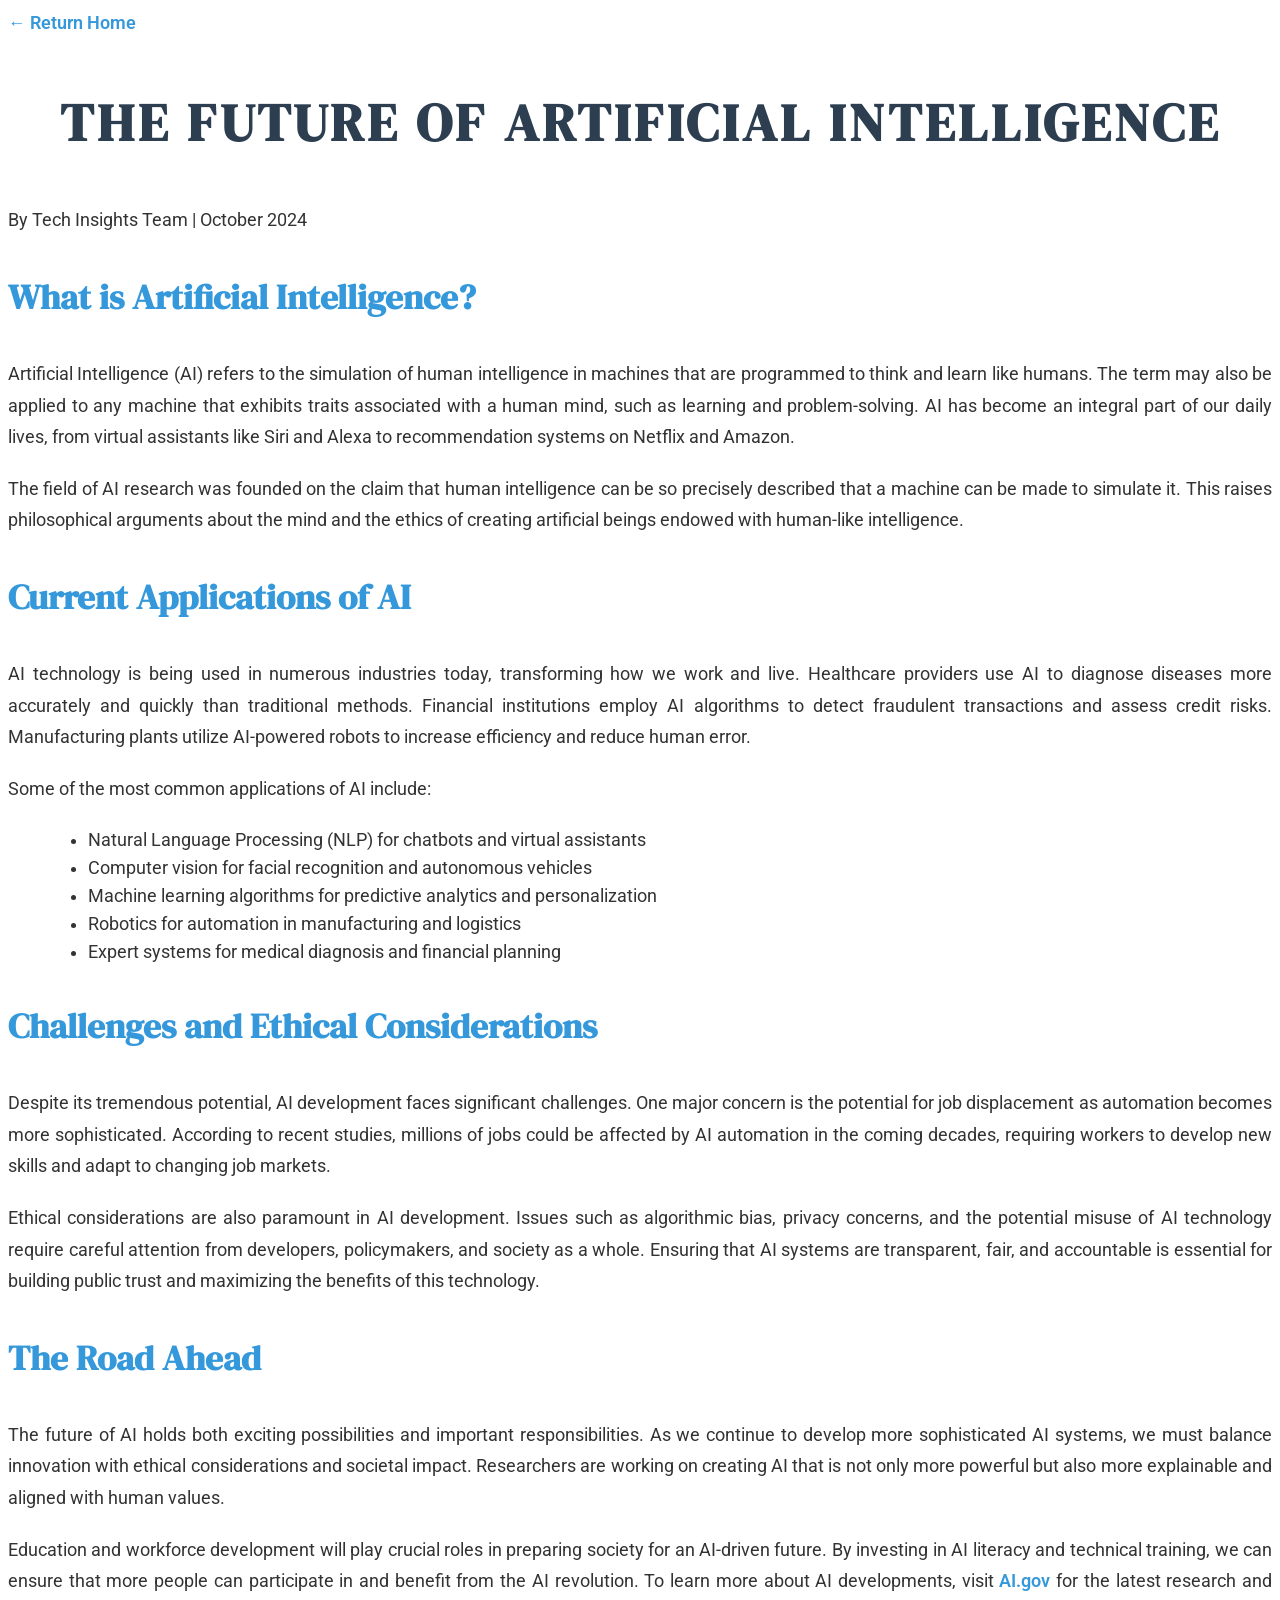
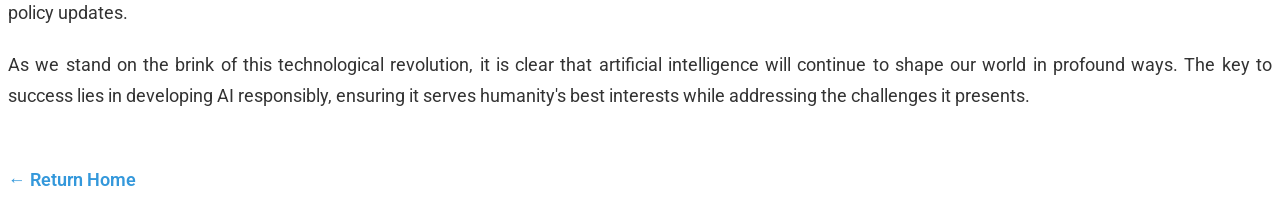
<file: CSS_Styling_AAnderson/tech-insights.html>
<!DOCTYPE html>
<html lang="en">
<head>
    <meta charset="UTF-8">
    <meta name="viewport" content="width=device-width, initial-scale=1.0">
    <title>Tech Insights - The Future of Artificial Intelligence</title>

    <link href="main.css" rel="stylesheet">
</head>
<body>
    <header>
        <a href="../index.html"> &leftarrow; Return Home</a> <br>

        <h1>The Future of Artificial Intelligence</h1>
        <p>By Tech Insights Team | October 2024</p>
    </header>

    <main>
        <h2>What is Artificial Intelligence?</h2>
        <p>Artificial Intelligence (AI) refers to the simulation of human intelligence in machines that are programmed to think and learn like humans. The term may also be applied to any machine that exhibits traits associated with a human mind, such as learning and problem-solving. AI has become an integral part of our daily lives, from virtual assistants like Siri and Alexa to recommendation systems on Netflix and Amazon.</p>

        <p>The field of AI research was founded on the claim that human intelligence can be so precisely described that a machine can be made to simulate it. This raises philosophical arguments about the mind and the ethics of creating artificial beings endowed with human-like intelligence.</p>

        <h2>Current Applications of AI</h2>
        <p>AI technology is being used in numerous industries today, transforming how we work and live. Healthcare providers use AI to diagnose diseases more accurately and quickly than traditional methods. Financial institutions employ AI algorithms to detect fraudulent transactions and assess credit risks. Manufacturing plants utilize AI-powered robots to increase efficiency and reduce human error.</p>

        <p>Some of the most common applications of AI include:</p>
        <ul>
            <li>Natural Language Processing (NLP) for chatbots and virtual assistants</li>
            <li>Computer vision for facial recognition and autonomous vehicles</li>
            <li>Machine learning algorithms for predictive analytics and personalization</li>
            <li>Robotics for automation in manufacturing and logistics</li>
            <li>Expert systems for medical diagnosis and financial planning</li>
        </ul>

        <h2>Challenges and Ethical Considerations</h2>
        <p>Despite its tremendous potential, AI development faces significant challenges. One major concern is the potential for job displacement as automation becomes more sophisticated. According to recent studies, millions of jobs could be affected by AI automation in the coming decades, requiring workers to develop new skills and adapt to changing job markets.</p>

        <p>Ethical considerations are also paramount in AI development. Issues such as algorithmic bias, privacy concerns, and the potential misuse of AI technology require careful attention from developers, policymakers, and society as a whole. Ensuring that AI systems are transparent, fair, and accountable is essential for building public trust and maximizing the benefits of this technology.</p>

        <h2>The Road Ahead</h2>
        <p>The future of AI holds both exciting possibilities and important responsibilities. As we continue to develop more sophisticated AI systems, we must balance innovation with ethical considerations and societal impact. Researchers are working on creating AI that is not only more powerful but also more explainable and aligned with human values.</p>

        <p>Education and workforce development will play crucial roles in preparing society for an AI-driven future. By investing in AI literacy and technical training, we can ensure that more people can participate in and benefit from the AI revolution. To learn more about AI developments, visit <a href="https://www.ai.gov">AI.gov</a> for the latest research and policy updates.</p>

        <p>As we stand on the brink of this technological revolution, it is clear that artificial intelligence will continue to shape our world in profound ways. The key to success lies in developing AI responsibly, ensuring it serves humanity's best interests while addressing the challenges it presents.</p>
    </main>

    <br> <a href="../index.html"> &leftarrow; Return Home</a>
</body>
</html>
</file>
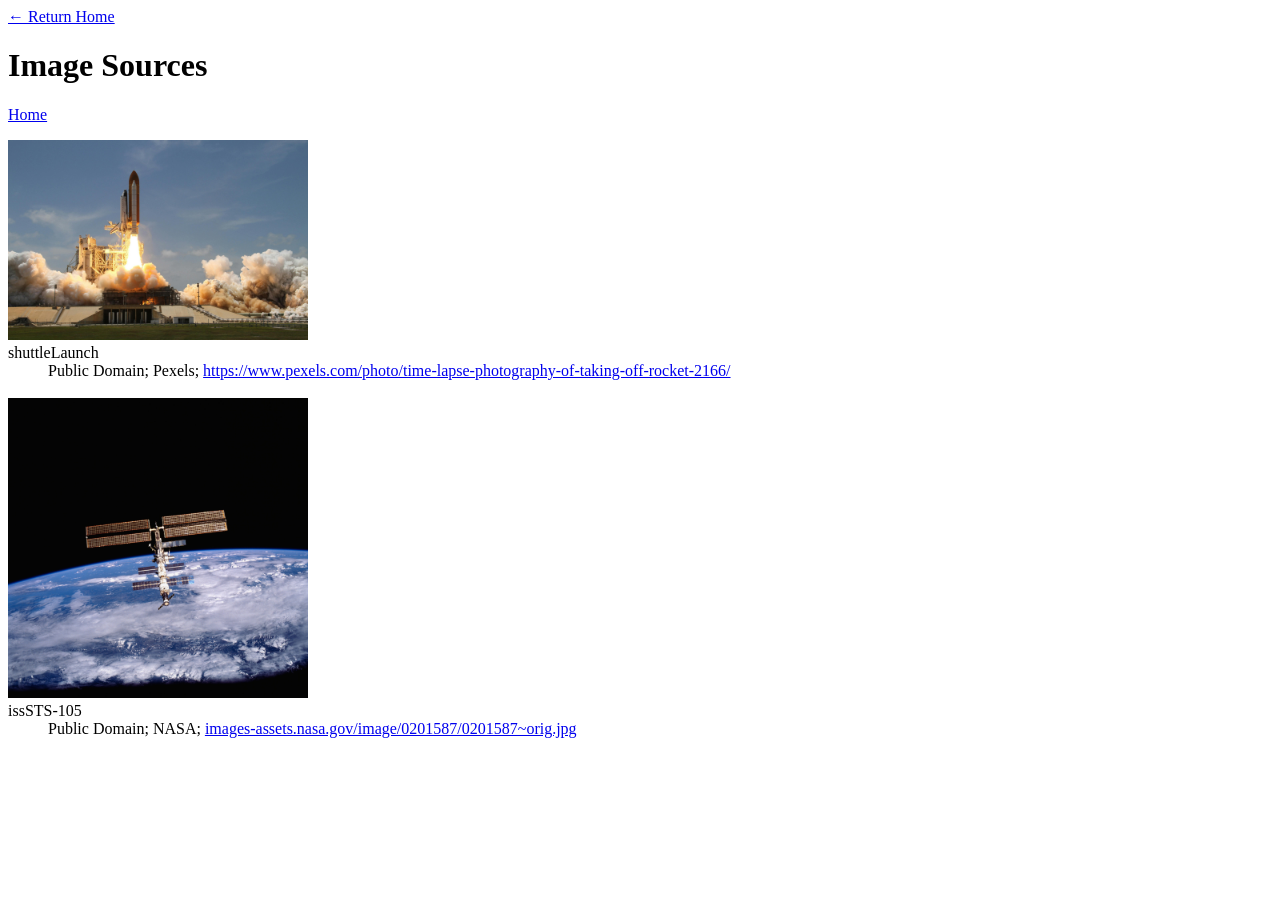
<file: AAnderson_MyFavoriteTravelDestination/images/sources.html>
<!DOCTYPE html>
<html lang="en">
  <head>
    <meta charset="UTF-8" />
    <meta name="viewport" content="width=device-width, initial-scale=1.0" />
    <title>Image Sources</title>
  </head>
  <body>
    <a href="../../index.html"> &leftarrow; Return Home</a> <br>

    <h1>Image Sources</h1>

    <p><a href="../index.html">Home</a></p>

    <dl>
      <img
        src="shuttleLaunch.jpg"
        hight="200"
        width="300"
        alt="An image of a Space Shuttle Launch"
      />
      <br />
      <di>shuttleLaunch</di>
      <dd>
        Public Domain; Pexels;
        <a
          href="https://www.pexels.com/photo/time-lapse-photography-of-taking-off-rocket-2166/"
          target="_blank"
        >
          https://www.pexels.com/photo/time-lapse-photography-of-taking-off-rocket-2166/
        </a>
      </dd>

      <br />
      <img
        src="issSTS-105.jpg"
        alt="An image of the International Space Station during construction from STS-105"
        width="300"
        height="300"
      />
      <br />
      <di>issSTS-105</di>
      <dd>
        Public Domain; NASA;
        <a
          href="images-assets.nasa.gov/image/0201587/0201587~orig.jpg"
          target="_blank"
        >
          images-assets.nasa.gov/image/0201587/0201587~orig.jpg
        </a>
      </dd>
    </dl>
  </body>
</html>
</file>
<file: main.css>
@import url('https://fonts.googleapis.com/css2?family=Roboto:ital,wght@0,100..900;1,100..900&display=swap');

html{
  background-color: #ddd;
  font-family: "Roboto", Helvetica, sans-serif;
}

/* ----- Main Component Styling ----- */

body {
  margin: 0;
}

header{
  background-color: #ff7e27; 
  margin-bottom: 3rem;
  padding-top: 2rem;;
  padding: 1rem;
  text-align: center;
}

footer {
  padding: 1rem;
  background-color: #333;
  color:#ddd;
  text-align: center;
  margin-top: 3rem;
}

main > div {
  padding: 1.5rem;
  border-radius: 10px;
  box-shadow: 0px 10px 12px 6px #777;
  margin: auto;
  margin-top: 2rem;
  margin-bottom: 2rem;
  width: 65%;
}

/* ----- Text Styling ----- */

h1 {
  font-size: 3rem;
  font-weight: bold;
}

h1, h2 {
  margin: 0%;
}

hr {
  color: #333;
}

h1 > p {
  margin-top: 0%;
  margin-bottom: 0%;
  font-size: 2rem;
  font-style: italic;
}

a {
  color:#ff7e27
}

ul {
  list-style-type: none;
  padding: 0%;
  margin: auto;
  width: 50%;
}

li {
  padding: .5rem;
  box-shadow: -5px 0 0 0 #ff7e27;
  background-color: #d4d4d4;
  border-radius: 4px;
  margin: 0.5rem;
  font-size: 1.25rem;
}

/* ----- Table Styling ----- */ 

table {
  width: 100%;
  border-collapse: collapse;
}

th {
  background-color: #333;
  color: #ddd
}

table, th, td {
  border: 1px solid #777;
  padding: .5rem;
}

tr.shade > td{
  background-color: #ccc;
}
</file>
<file: CSS_Styling_AAnderson/main.css>
/* 

  Name: Alexander Anderson
  Assignment: CSS Text Styling

*/

@import url('https://fonts.googleapis.com/css2?family=DM+Serif+Display:ital@0;1&family=Roboto:ital,wght@0,100..900;1,100..900&display=swap');

h1 {
  font-family: 'DM Serif Display', Georgia, serif;
  font-size: 3em;
  text-align: center;
  text-transform: uppercase;
  letter-spacing: 4px;
  color: #2c3e50
}

h2 {
  font-family: 'DM Serif Display', Georgia, serif;
  font-size: 2em;
  font-weight: 700;
  color: #3498db
}

body {
  font-family: Roboto, Helvetica, sans-serif;
  font-size: 1.1em;
  line-height: 1.8;
  color: #333333
}

p {
  text-align: justify;
  margin-bottom: 20px;
}

ul {
  line-height: 1.6;
  margin-left: 40px;
}

a {
  color: #3498db;
  text-decoration: none;
  font-weight: 600;
}
</file>
